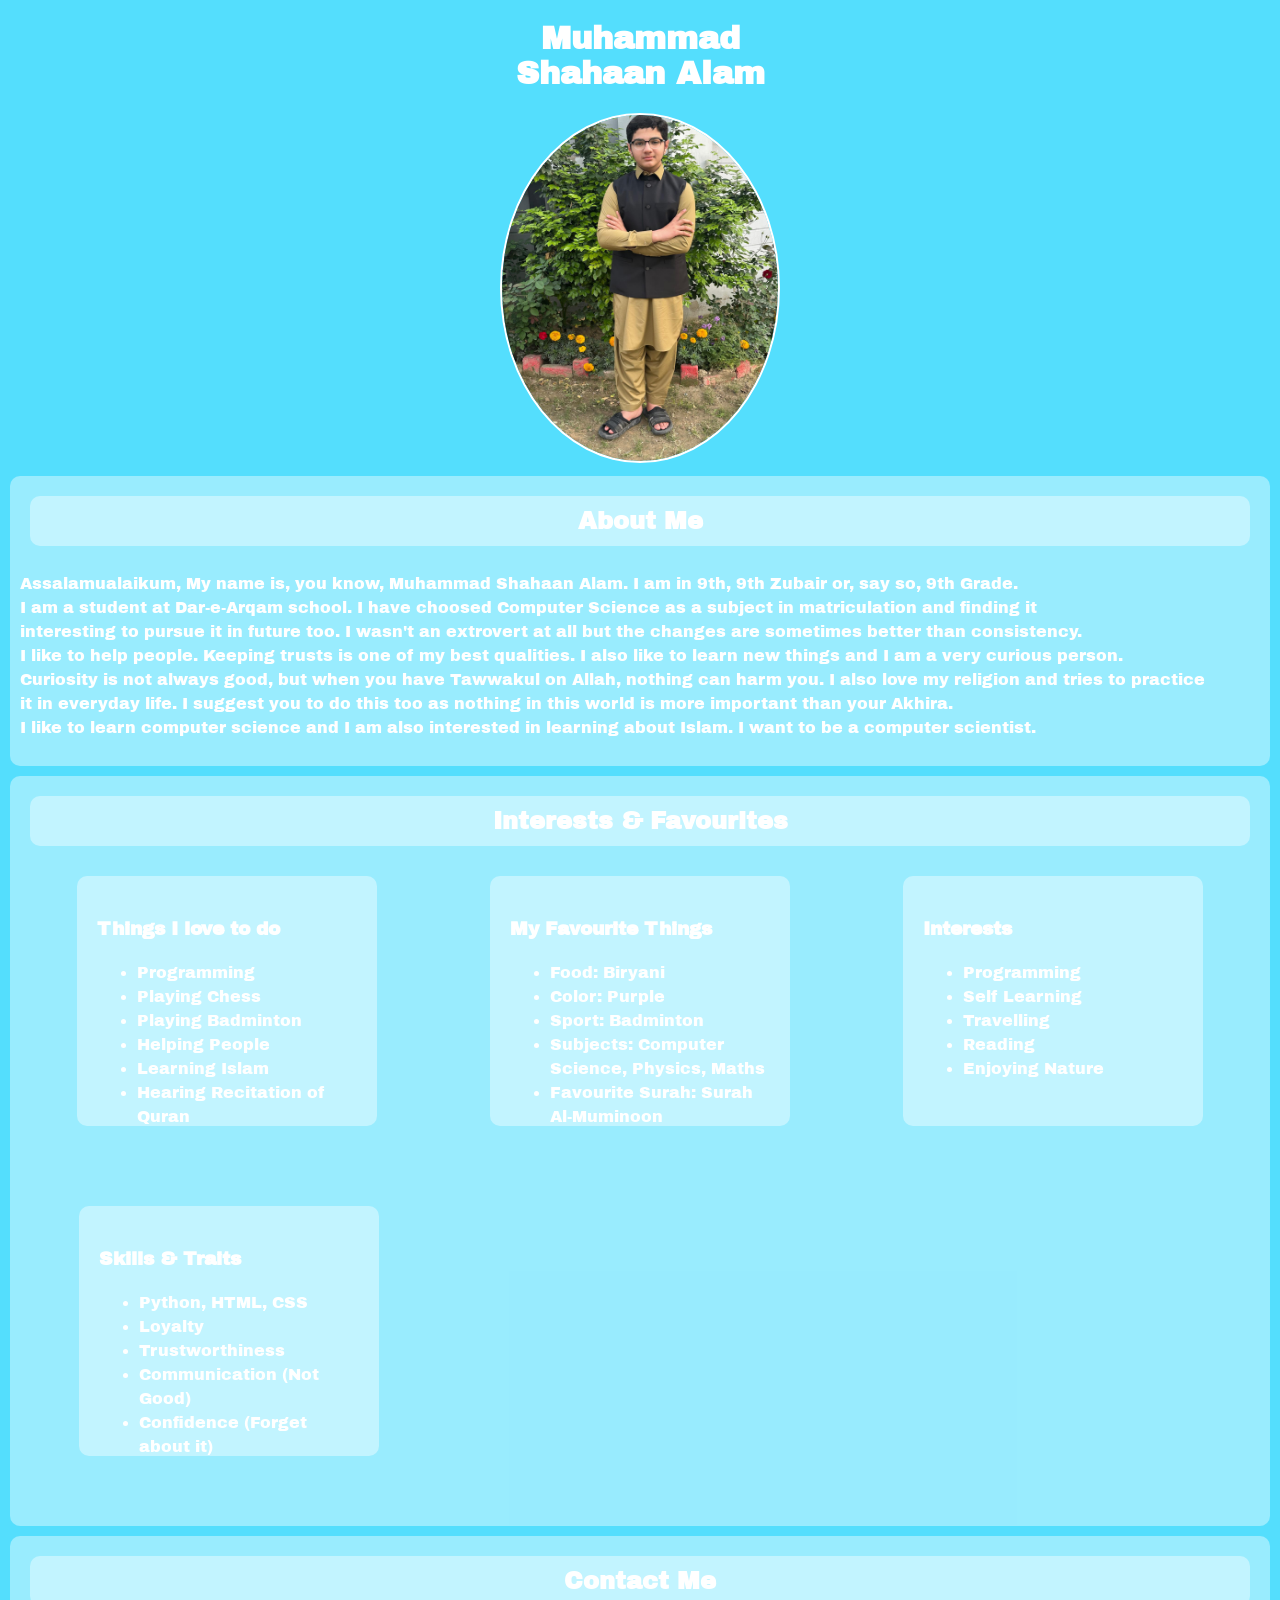
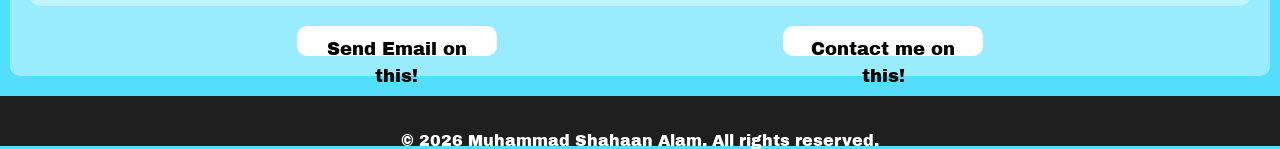
<file: index.html>
<!DOCTYPE html>
<html lang="en">
<head>
    <meta charset="UTF-8">
    <meta name="viewport" content="width=device-width, initial-scale=1.0">
    <title>My Profile 2.0</title>
    <link rel="stylesheet" href="First.css">
    <link rel="icon" type="image/svg" href="icon.svg">
    <link rel="preconnect" href="https://fonts.googleapis.com">
    <link rel="preconnect" href="https://fonts.gstatic.com" crossorigin>
    <link href="https://fonts.googleapis.com/css2?family=Archivo+Black&family=Bebas+Neue&display=swap" rel="stylesheet">
</head>
<body>
    <header style="text-align: center;">
        <h1>Muhammad <br> Shahaan Alam</h1>
        <img src="img.jpeg" alt="Profile Image" id="Profile_Picture">
    </header>
    
    <main>
        <section id="About-me">
            <div class="Sub-Headings"><h2>About Me</h2></div>
            <p>
               Assalamualaikum, My name is, you know, Muhammad Shahaan Alam. I am in 9th, 9th Zubair or, say so, 9th Grade. <br>
               I am a student at Dar-e-Arqam school. I have choosed Computer Science as a subject in matriculation and finding it <br>
               interesting to pursue it in future too. I wasn't an extrovert at all but the changes are sometimes better than consistency. <br>
               I like to help people. Keeping trusts is one of my best qualities. I also like to learn new things and I am a very curious person. <br>
               Curiosity is not always good, but when you have Tawwakul on Allah, nothing can harm you. I also love my religion and tries to practice <br>
               it in everyday life. I suggest you to do this too as nothing in this world is more important than your Akhira. <br>
               I like to learn computer science and I am also interested in learning about Islam. I want to be a computer scientist. <br>
            </p>
        </section>

        <section id="Interests">
            <div class="Sub-Headings"><h2>Interests & Favourites</h2></div>
            <div class="box" id="box1">
                <h3>Things I love to do</h3>
                <ul>
                    <li>Programming</li>
                    <li>Playing Chess</li>
                    <li>Playing Badminton</li>
                    <li>Helping People</li>
                    <li>Learning Islam</li>
                    <li>Hearing Recitation of Quran</li>
                </ul>
            </div>
            <div class="box" id="box2">
                <h3>My Favourite Things</h3>
                <ul>
                    <li>Food: Biryani</li>
                    <li>Color: Purple</li>
                    <li>Sport: Badminton</li>
                    <li>Subjects: Computer Science, Physics, Maths</li>
                    <li>Favourite Surah: Surah Al-Muminoon</li>
                </ul>
            </div>
            <div class="box" id="box3">
                <h3>Interests</h3>
                <ul>
                    <li>Programming</li>
                    <li>Self Learning</li>
                    <li>Travelling</li>
                    <li>Reading</li>
                    <li>Enjoying Nature</li>
                </ul>
            </div>
            <div class="box" id="box4">
                <h3>Skills & Traits</h3>
                <ul>
                    <li>Python, HTML, CSS</li>
                    <li>Loyalty</li>
                    <li>Trustworthiness</li>
                    <li>Communication (Not Good)</li>
                    <li>Confidence (Forget about it)</li>
                </ul>
            </div>    

            <iframe data-testid="embed-iframe" style="border-radius:10px;" src="https://open.spotify.com/embed/track/6QyYO3BiDp4187Jgj0KLZm?utm_source=generator&theme=0" width="60%" height="300" frameBorder="0" allowfullscreen="" allow="autoplay; clipboard-write; encrypted-media; fullscreen; picture-in-picture" loading="lazy"></iframe>
        </section>

        <section id="Contact">
            <h2 class="Sub-Headings">Contact Me</h2>
            <a href="mailto:alamshahaan12@gmail.com">Send Email on this!</a>
            <a href="tel:+923314339726">Contact me on this!</a>
        </section>
    </main>

    <footer style="text-align: center; margin-top: 20px;">
        <p>&copy; 2026 Muhammad Shahaan Alam. All rights reserved.</p>
    </footer>
</body>
</html>
</file>
<file: First.css>
#Profile_Picture {
    height: 350px;
    width: 280px;
    border-radius: 50%;
    transition: all;
    transition-duration: 0.2s;
    display: inline;
    border: 2px solid white;
}

#Profile_Picture:hover {
    height: 360px;
    width: 290px;
    border: 3px solid white;
}

body {
    background-color: #54DEFD;
    color: white;
    font-family: "Archivo Black", sans-serif;
    animation-name: backgroundColorChange;
    animation-duration: 4s;
    animation-iteration-count: infinite;
    animation-direction: alternate;
}

.archivo-black-regular {
  font-family: "Archivo Black", sans-serif;
  font-weight: 400;
  font-style: normal;
}


@keyframes backgroundColorChange {
   0% {
        background-color: #07393c;
    }

    50% {
        background-color: #2c666e;
    }

    100% {
        background-color: #00BFFF;
    }
}

section {
    padding: 10px;
    margin: 10px;
    border-radius: 10px;
    background-color: rgba(255, 255, 255, 0.4);
    line-height: 1.5;
}

#Interests {
    display: flex;
    flex-direction: row;
    flex-wrap: wrap;
    justify-content: space-around;
    align-items: center;

}

.box {
    height: 250px;
    width: 300px;
    display: inline;
    background-color: rgba(255, 255, 255, 0.4);
    margin: 20px;
    padding: 20px;
    border-radius: 10px;
    transition: all;
    transition-duration: 0.2s;
}

.box:hover {
    background-color: rgba(255, 255, 255, 0.8);
    height: 270px;
    width: 320px;
    color: black;
}

.Sub-Headings {
    background-color: rgba(255, 255, 255, 0.4);
    padding: 10px;
    margin: 10px;
    border-radius: 10px;
    text-align: center;
    width: 100%;
    height: 50px;
    transition: all;
    transition-duration: 0.2s;
    display: flex;
    justify-content: center;
    align-items: center;
}

.Sub-Headings:hover {
    background-color: rgba(255, 255, 255, 0.8);
    height: 60px;
    color: black;
}

#About-me {
    display: flex;
    flex-direction: row;
    flex-wrap: wrap;
    text-align: justify;
}

#Contact {
    display: flex;
    flex-direction: row;
    flex-wrap: wrap;
    justify-content: space-evenly;
}

a {
    color: Black;
    background-color: white;
    height: 30px;
    width: 200px;
    padding: 10px;
    margin: 10px;
    text-decoration: none;
    text-align: center;
    border-radius: 10px;
    transition: all;
    transition-duration: 0.2s;
    font-size: 18px;
}

a:hover {
    background-color: black;
    color: white;
    height: 50px;
    width: 220px;
    font-size: 20px;
}

iframe {
    transition: all;
    transition-duration: 0.2s;
    height: 300px;
    width: 60%;
    transition-timing-function: ease-in-out;
    margin: 70px 0px 0px 0px;
}

iframe:hover {
    height: 320px;
    width: 62%;
}

footer {
    height: 50px;
    width: 100%;
    padding: 20px;
    background-color: rgb(32, 31, 31);
}

html, body {
    margin: 0;
    padding: 0;
    width: 100%;
    box-sizing: border-box; /* Ensures padding doesn't cause horizontal scrolling */
}

/* Also apply box-sizing to everything else for safety */
*, *::before, *::after {
    box-sizing: inherit;
}
</file>
